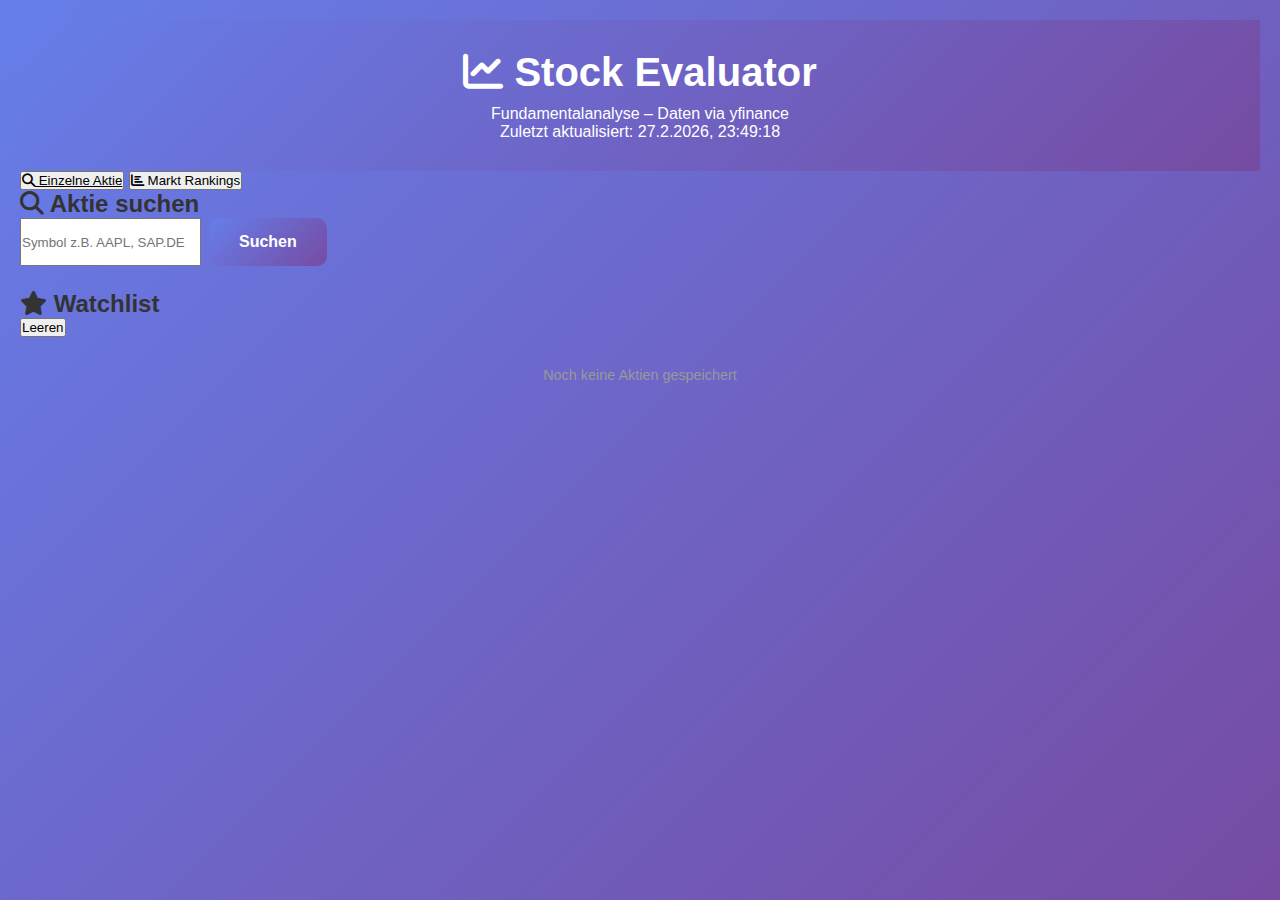
<file: index.html>
<!DOCTYPE html>
<html lang="de">
<head>
  <meta charset="UTF-8">
  <meta name="viewport" content="width=device-width, initial-scale=1.0">
  <title>Stock Evaluator – Fundamentalanalyse</title>
  <!-- Styles & Icons -->
  <link rel="icon" type="image/svg+xml" href="favicon.svg">
  <link rel="stylesheet" href="https://cdnjs.cloudflare.com/ajax/libs/font-awesome/6.4.0/css/all.min.css">
  <link rel="stylesheet" href="styles.css">
</head>
<body>

<!-- Header -->
<header>
  <div>
    <h1><i class="fas fa-chart-line"></i> Stock Evaluator</h1>
    <p>Fundamentalanalyse – Daten via yfinance</p>
  </div>
  <div id="last-updated">Lade Daten…</div>
</header>

<!-- Tab Buttons -->
<div id="tab-buttons">
  <button data-tab="search"><i class="fas fa-search"></i> Einzelne Aktie</button>
  <button data-tab="market"><i class="fas fa-chart-bar"></i> Markt Rankings</button>
</div>

<!-- Search Tab -->
<div data-pane="search">
  <div>
    <div>
      <!-- Suche und Watchlist -->
      <div>
        <div>
          <h2><i class="fas fa-search"></i> Aktie suchen</h2>
          <div style="display: flex; gap: 8px;">
            <input id="search-input" type="text" placeholder="Symbol z.B. AAPL, SAP.DE">
            <button id="search-btn">Suchen</button>
          </div>
          <div id="search-error"></div>
        </div>
        <div style="height: 24px;"></div>
        <div>
          <div>
            <h2><i class="fas fa-star"></i> Watchlist</h2>
            <button id="clear-wl">Leeren</button>
          </div>
          <div id="watchlist">
            <div>Noch keine Aktien gespeichert</div>
          </div>
        </div>
      </div>
      <!-- Ergebnisanzeige -->
      <div>
        <div id="result-panel" style="display:none;">
          <div id="result-content"></div>
        </div>
      </div>
    </div>
  </div>
</div>

<!-- Market Tab -->
<div data-pane="market" style="display:none;">
  <div>
    <div>
      <div>
        <select id="market-select">
          <option value="sp500">S&P 500 – USA</option>
          <option value="nasdaq">NASDAQ 100 – Technologie</option>
          <option value="dax">DAX – Deutschland</option>
          <option value="ftse">FTSE 100 – UK</option>
          <option value="cac">CAC 40 – Frankreich</option>
          <option value="nikkei">Nikkei 225 – Japan</option>
        </select>
        <span id="market-meta"></span>
      </div>
      <div id="market-loader">
        <div class="spinner"></div>
        <p>Lade…</p>
      </div>
      <div style="overflow-x:auto;">
        <table>
          <thead>
            <tr>
              <th>#</th>
              <th data-sort="symbol" class="sortable">Symbol <span class="sort-arrow"></span></th>
              <th data-sort="name" class="sortable">Name <span class="sort-arrow"></span></th>
              <th data-sort="price" class="sortable">Preis <span class="sort-arrow"></span></th>
              <th data-sort="pe" class="sortable">KGV <span class="sort-arrow"></span></th>
              <th data-sort="pb" class="sortable">KBV <span class="sort-arrow"></span></th>
              <th data-sort="roe" class="sortable">ROE <span class="sort-arrow"></span></th>
              <th data-sort="score" class="sortable">Score <span class="sort-arrow"></span></th>
            </tr>
          </thead>
          <tbody id="market-tbody"></tbody>
        </table>
      </div>
    </div>
  </div>
</div>

<!-- Main Script -->
<script src="script.js"></script>
</body>
</html>
</file>
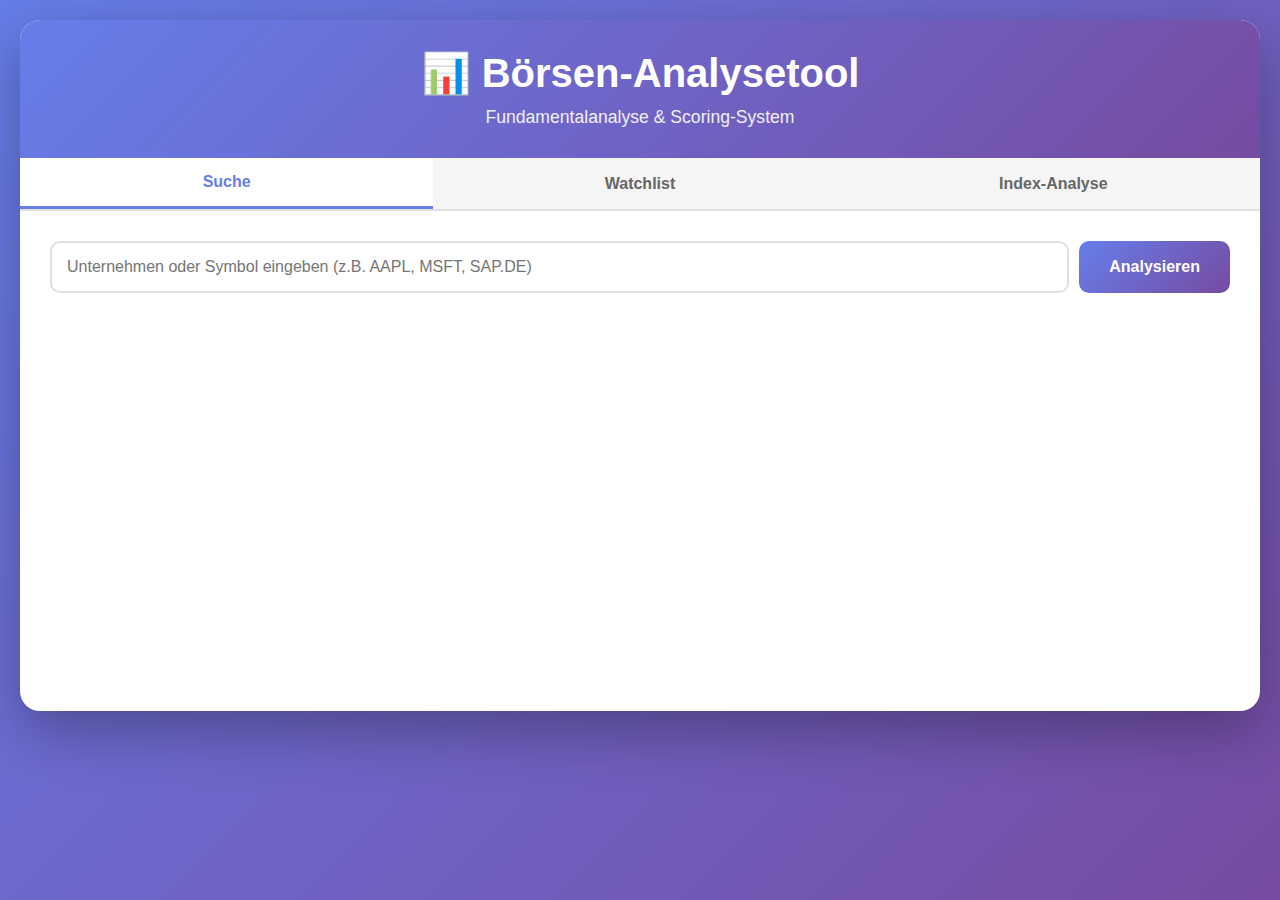
<file: files/index.html>
<!DOCTYPE html>
<html lang="de">
<head>
    <meta charset="UTF-8">
    <meta name="viewport" content="width=device-width, initial-scale=1.0">
    <title>Börsen-Analysetool</title>
    <link rel="stylesheet" href="styles.css">
</head>
<body>
    <div class="container">
        <!-- Header -->
        <header>
            <h1>📊 Börsen-Analysetool</h1>
            <p class="subtitle">Fundamentalanalyse & Scoring-System</p>
        </header>

        <!-- Navigation -->
        <nav class="tabs">
            <button class="tab-btn active" data-tab="search">Suche</button>
            <button class="tab-btn" data-tab="watchlist">Watchlist</button>
            <button class="tab-btn" data-tab="index">Index-Analyse</button>
        </nav>

        <!-- Search Tab -->
        <div id="search-tab" class="tab-content active">
            <div class="search-box">
                <input type="text" id="stock-search" placeholder="Unternehmen oder Symbol eingeben (z.B. AAPL, MSFT, SAP.DE)">
                <button id="search-btn">Analysieren</button>
            </div>
            <div id="search-results"></div>
        </div>

        <!-- Watchlist Tab -->
        <div id="watchlist-tab" class="tab-content">
            <div class="watchlist-header">
                <h2>Meine Watchlist</h2>
                <button id="clear-watchlist">Liste leeren</button>
            </div>
            <div id="watchlist-content"></div>
        </div>

        <!-- Index Analysis Tab -->
        <div id="index-tab" class="tab-content">
            <div class="index-selector">
                <h2>Index-Analyse</h2>
                <select id="index-select">
                    <option value="">Index auswählen...</option>
                    <option value="dax">DAX 40</option>
                    <option value="sp500">S&P 500 (Top 50)</option>
                    <option value="nasdaq">NASDAQ 100 (Top 50)</option>
                </select>
                <button id="analyze-index-btn">Analysieren</button>
            </div>
            <div id="index-results"></div>
        </div>

        <!-- Company Details Modal -->
        <div id="company-modal" class="modal">
            <div class="modal-content">
                <span class="close">&times;</span>
                <div id="company-details"></div>
            </div>
        </div>

        <!-- Loading Spinner -->
        <div id="loading" class="loading hidden">
            <div class="spinner"></div>
            <p>Lade Daten...</p>
        </div>
    </div>

    <script src="config.js"></script>
    <script src="scoring.js"></script>
    <script src="api.js"></script>
    <script src="app.js"></script>
</body>
</html>
</file>
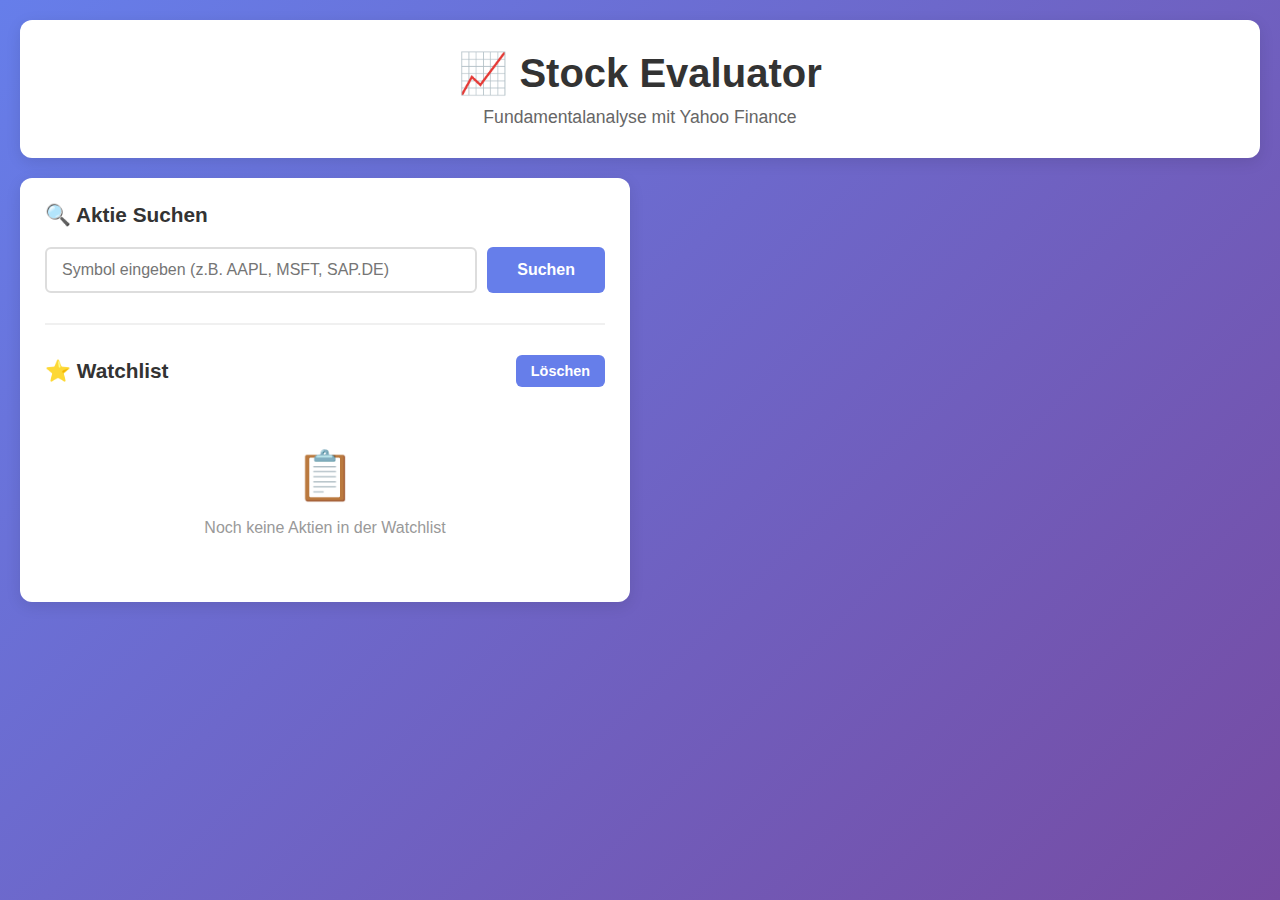
<file: SimpleStockEvaluator/index.html>
<!DOCTYPE html>
<html lang="de">
<head>
    <meta charset="UTF-8">
    <meta name="viewport" content="width=device-width, initial-scale=1.0">
    <title>Stock Evaluator - Fundamentalanalyse</title>
    <link rel="stylesheet" href="styles.css">
</head>
<body>
    <div class="wrapper">
        <header>
            <h1>📈 Stock Evaluator</h1>
            <p class="subtitle">Fundamentalanalyse mit Yahoo Finance</p>
        </header>

        <div class="main-container">
            <!-- Left Panel: Search & Watchlist -->
            <div class="panel">
                <div class="search-section">
                    <h2>🔍 Aktie Suchen</h2>
                    <div class="search-box">
                        <input type="text" id="stock-input" placeholder="Symbol eingeben (z.B. AAPL, MSFT, SAP.DE)">
                        <button class="btn" id="search-btn">Suchen</button>
                    </div>
                    <div id="search-error" class="error"></div>
                    <div id="search-loading" class="loading">
                        <div class="spinner"></div>
                        <p>Lade Daten...</p>
                    </div>
                </div>

                <hr style="margin: 30px 0; border: none; border-top: 2px solid #f0f0f0;">

                <div class="watchlist-section">
                    <h2>⭐ Watchlist</h2>
                    <button class="btn" id="clear-watchlist-btn" style="padding: 8px 15px; font-size: 0.9em;">Löschen</button>
                </div>
                <div id="watchlist" class="watchlist-items">
                    <div class="empty-state">
                        <div class="empty-state-icon">📋</div>
                        <p>Noch keine Aktien in der Watchlist</p>
                    </div>
                </div>
            </div>

            <!-- Right Panel: Results -->
            <div id="results-panel" class="panel result-container" style="display: none;">
                <div id="stock-result"></div>
            </div>
        </div>
    </div>

    <script src="app.js"></script>
</body>
</html>
</file>
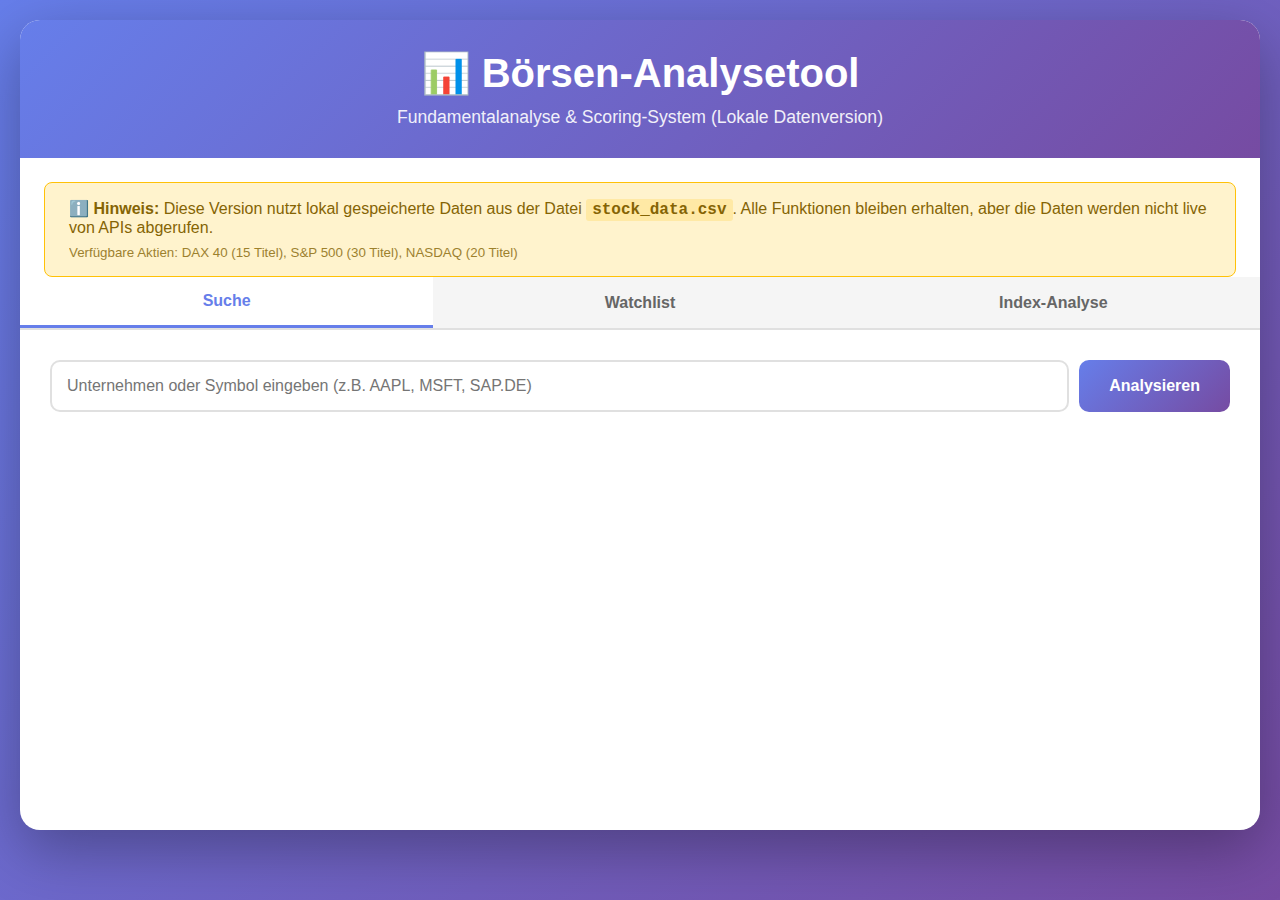
<file: testWebsite/index.html>
<!DOCTYPE html>
<html lang="de">
<head>
    <meta charset="UTF-8">
    <meta name="viewport" content="width=device-width, initial-scale=1.0">
    <title>Börsen-Analysetool (Lokale Daten)</title>
    <link rel="stylesheet" href="styles.css">
</head>
<body>
    <div class="container">
        <!-- Header -->
        <header>
            <h1>📊 Börsen-Analysetool</h1>
            <p class="subtitle">Fundamentalanalyse & Scoring-System (Lokale Datenversion)</p>
        </header>

        <!-- Info Banner -->
        <div class="info-banner">
            <strong>ℹ️ Hinweis:</strong> Diese Version nutzt lokal gespeicherte Daten aus der Datei <code>stock_data.csv</code>. 
            Alle Funktionen bleiben erhalten, aber die Daten werden nicht live von APIs abgerufen.
            <br>
            <small>Verfügbare Aktien: DAX 40 (15 Titel), S&P 500 (30 Titel), NASDAQ (20 Titel)</small>
        </div>

        <!-- Navigation -->
        <nav class="tabs">
            <button class="tab-btn active" data-tab="search">Suche</button>
            <button class="tab-btn" data-tab="watchlist">Watchlist</button>
            <button class="tab-btn" data-tab="index">Index-Analyse</button>
        </nav>

        <!-- Search Tab -->
        <div id="search-tab" class="tab-content active">
            <div class="search-box">
                <input type="text" id="stock-search" placeholder="Unternehmen oder Symbol eingeben (z.B. AAPL, MSFT, SAP.DE)">
                <button id="search-btn">Analysieren</button>
            </div>
            <div id="search-results"></div>
        </div>

        <!-- Watchlist Tab -->
        <div id="watchlist-tab" class="tab-content">
            <div class="watchlist-header">
                <h2>Meine Watchlist</h2>
                <button id="clear-watchlist">Liste leeren</button>
            </div>
            <div id="watchlist-content"></div>
        </div>

        <!-- Index Analysis Tab -->
        <div id="index-tab" class="tab-content">
            <div class="index-selector">
                <h2>Index-Analyse</h2>
                <select id="index-select">
                    <option value="">Index auswählen...</option>
                    <option value="dax">DAX 40 (15 verfügbar)</option>
                    <option value="sp500">S&P 500 (30 verfügbar)</option>
                    <option value="nasdaq">NASDAQ 100 (20 verfügbar)</option>
                </select>
                <button id="analyze-index-btn">Analysieren</button>
            </div>
            <div id="index-results"></div>
        </div>

        <!-- Company Details Modal -->
        <div id="company-modal" class="modal">
            <div class="modal-content">
                <span class="close">&times;</span>
                <div id="company-details"></div>
            </div>
        </div>

        <!-- Loading Spinner -->
        <div id="loading" class="loading hidden">
            <div class="spinner"></div>
            <p>Lade Daten...</p>
        </div>
    </div>

    <script src="config.js"></script>
    <script src="scoring.js"></script>
    <script src="api.js"></script>
    <script src="app.js"></script>
</body>
</html>
</file>
<file: SimpleStockEvaluator/styles.css>
* {
    margin: 0;
    padding: 0;
    box-sizing: border-box;
}

body {
    font-family: 'Segoe UI', Tahoma, Geneva, Verdana, sans-serif;
    background: linear-gradient(135deg, #667eea 0%, #764ba2 100%);
    min-height: 100vh;
    padding: 20px;
}

.wrapper {
    max-width: 1400px;
    margin: 0 auto;
}

header {
    background: white;
    padding: 30px;
    border-radius: 12px;
    margin-bottom: 20px;
    box-shadow: 0 4px 15px rgba(0, 0, 0, 0.1);
    text-align: center;
}

h1 {
    font-size: 2.5em;
    color: #333;
    margin-bottom: 10px;
}

.subtitle {
    color: #666;
    font-size: 1.1em;
}

.main-container {
    display: grid;
    grid-template-columns: 1fr 1fr;
    gap: 20px;
    margin-bottom: 20px;
}

@media (max-width: 1024px) {
    .main-container {
        grid-template-columns: 1fr;
    }
}

.panel {
    background: white;
    border-radius: 12px;
    padding: 25px;
    box-shadow: 0 4px 15px rgba(0, 0, 0, 0.1);
}

.search-section h2 {
    margin-bottom: 20px;
    color: #333;
    font-size: 1.3em;
}

.search-box {
    display: flex;
    gap: 10px;
    margin-bottom: 20px;
}

#stock-input {
    flex: 1;
    padding: 12px 15px;
    border: 2px solid #ddd;
    border-radius: 6px;
    font-size: 1em;
    transition: border-color 0.3s;
}

#stock-input:focus {
    outline: none;
    border-color: #667eea;
}

.btn {
    padding: 12px 30px;
    background: #667eea;
    color: white;
    border: none;
    border-radius: 6px;
    cursor: pointer;
    font-weight: bold;
    transition: background 0.3s;
    font-size: 1em;
}

.btn:hover {
    background: #764ba2;
}

.btn:active {
    transform: scale(0.98);
}

.watchlist-section {
    display: flex;
    justify-content: space-between;
    align-items: center;
    margin-bottom: 20px;
}

.watchlist-section h2 {
    color: #333;
    font-size: 1.3em;
}

.watchlist-items {
    max-height: 300px;
    overflow-y: auto;
}

.watchlist-item {
    background: #f8f9fa;
    padding: 12px;
    margin-bottom: 10px;
    border-radius: 6px;
    display: flex;
    justify-content: space-between;
    align-items: center;
    cursor: pointer;
    border-left: 3px solid #667eea;
    transition: background 0.2s;
}

.watchlist-item:hover {
    background: #eef0f9;
}

.watchlist-item-name {
    font-weight: bold;
    color: #333;
}

.watchlist-item-score {
    background: #667eea;
    color: white;
    padding: 4px 12px;
    border-radius: 20px;
    font-weight: bold;
    font-size: 0.9em;
}

.remove-btn {
    background: #ff6b6b;
    color: white;
    border: none;
    padding: 6px 12px;
    border-radius: 4px;
    cursor: pointer;
    font-size: 0.85em;
    margin-left: 10px;
}

.remove-btn:hover {
    background: #ff5252;
}

.loading {
    display: none;
    text-align: center;
    padding: 20px;
}

.spinner {
    border: 4px solid #f3f3f3;
    border-top: 4px solid #667eea;
    border-radius: 50%;
    width: 40px;
    height: 40px;
    animation: spin 1s linear infinite;
    margin: 0 auto 10px;
}

@keyframes spin {
    0% { transform: rotate(0deg); }
    100% { transform: rotate(360deg); }
}

.error {
    background: #ffe0e0;
    color: #c33;
    padding: 15px;
    border-radius: 6px;
    margin-bottom: 15px;
    border-left: 4px solid #ff6b6b;
    display: none;
}

.error.show {
    display: block;
}

.result-container {
    grid-column: 1 / -1;
}

.stock-card {
    background: white;
    border-radius: 12px;
    padding: 25px;
    box-shadow: 0 4px 15px rgba(0, 0, 0, 0.1);
}

.stock-header {
    display: flex;
    justify-content: space-between;
    align-items: flex-start;
    margin-bottom: 25px;
    padding-bottom: 20px;
    border-bottom: 2px solid #f0f0f0;
}

.stock-title {
    flex: 1;
}

.stock-name {
    font-size: 1.8em;
    font-weight: bold;
    color: #333;
    margin-bottom: 5px;
}

.stock-meta {
    color: #666;
    font-size: 0.95em;
}

.stock-price {
    text-align: right;
}

.price-value {
    font-size: 1.8em;
    font-weight: bold;
    color: #667eea;
}

.price-currency {
    color: #999;
    font-size: 0.9em;
}

.scores-grid {
    display: grid;
    grid-template-columns: repeat(auto-fit, minmax(150px, 1fr));
    gap: 15px;
    margin-bottom: 25px;
}

.score-box {
    background: linear-gradient(135deg, #667eea 0%, #764ba2 100%);
    color: white;
    padding: 20px;
    border-radius: 8px;
    text-align: center;
}

.score-box-label {
    font-size: 0.9em;
    opacity: 0.9;
    margin-bottom: 8px;
}

.score-box-value {
    font-size: 2em;
    font-weight: bold;
}

.score-box-max {
    font-size: 0.8em;
    opacity: 0.8;
}

.metrics-table {
    width: 100%;
    margin-bottom: 25px;
}

.metrics-table th {
    background: #f8f9fa;
    padding: 12px;
    text-align: left;
    color: #333;
    font-weight: 600;
    border-bottom: 2px solid #ddd;
}

.metrics-table td {
    padding: 12px;
    border-bottom: 1px solid #eee;
}

.metrics-table tr:hover {
    background: #f8f9fa;
}

.metric-name {
    font-weight: 500;
    color: #333;
}

.metric-value {
    color: #667eea;
    font-weight: bold;
}

.overall-score {
    background: linear-gradient(135deg, #667eea 0%, #764ba2 100%);
    color: white;
    padding: 30px;
    border-radius: 8px;
    text-align: center;
    margin-bottom: 20px;
}

.overall-score-number {
    font-size: 3.5em;
    font-weight: bold;
    margin-bottom: 10px;
}

.overall-score-label {
    font-size: 1.3em;
    opacity: 0.95;
}

.overall-score-description {
    font-size: 0.95em;
    margin-top: 10px;
    opacity: 0.85;
}

.add-to-watchlist {
    width: 100%;
    margin-top: 20px;
    padding: 12px;
    background: #667eea;
    color: white;
    border: none;
    border-radius: 6px;
    cursor: pointer;
    font-weight: bold;
    font-size: 1em;
    transition: background 0.3s;
}

.add-to-watchlist:hover {
    background: #764ba2;
}

.add-to-watchlist.added {
    background: #51cf66;
}

.empty-state {
    text-align: center;
    padding: 40px;
    color: #999;
}

.empty-state-icon {
    font-size: 3em;
    margin-bottom: 15px;
}
</file>
<file: styles.css>
/* Reset & Base Styles */
* {
    margin: 0;
    padding: 0;
    box-sizing: border-box;
}

body {
    font-family: -apple-system, BlinkMacSystemFont, 'Segoe UI', Roboto, Oxygen, Ubuntu, Cantarell, sans-serif;
    background: linear-gradient(135deg, #667eea 0%, #764ba2 100%);
    min-height: 100vh;
    padding: 20px;
    color: #333;
}

.container {
    max-width: 1400px;
    margin: 0 auto;
    background: white;
    border-radius: 20px;
    box-shadow: 0 20px 60px rgba(0, 0, 0, 0.3);
    overflow: hidden;
}

/* Header */
header {
    background: linear-gradient(135deg, #667eea 0%, #764ba2 100%);
    color: white;
    padding: 30px;
    text-align: center;
}

header h1 {
    font-size: 2.5rem;
    margin-bottom: 10px;
}

.subtitle {
    opacity: 0.9;
    font-size: 1.1rem;
}

/* Navigation Tabs */
.tabs {
    display: flex;
    background: #f5f5f5;
    border-bottom: 2px solid #e0e0e0;
}

.tab-btn {
    flex: 1;
    padding: 15px;
    border: none;
    background: transparent;
    cursor: pointer;
    font-size: 1rem;
    font-weight: 600;
    color: #666;
    transition: all 0.3s;
}

.tab-btn:hover {
    background: #e8e8e8;
}

.tab-btn.active {
    background: white;
    color: #667eea;
    border-bottom: 3px solid #667eea;
}

/* Tab Content */
.tab-content {
    display: none;
    padding: 30px;
    min-height: 500px;
}

.tab-content.active {
    display: block;
}

/* Search Box */
.search-box {
    display: flex;
    gap: 10px;
    margin-bottom: 30px;
}

#stock-search {
    flex: 1;
    padding: 15px;
    border: 2px solid #e0e0e0;
    border-radius: 10px;
    font-size: 1rem;
    transition: border 0.3s;
}

#stock-search:focus {
    outline: none;
    border-color: #667eea;
}

#search-btn, #analyze-index-btn {
    padding: 15px 30px;
    background: linear-gradient(135deg, #667eea 0%, #764ba2 100%);
    color: white;
    border: none;
    border-radius: 10px;
    font-size: 1rem;
    font-weight: 600;
    cursor: pointer;
    transition: transform 0.2s;
}

#search-btn:hover, #analyze-index-btn:hover {
    transform: translateY(-2px);
}

#search-btn:active, #analyze-index-btn:active {
    transform: translateY(0);
}

/* Score Card */
.score-card {
    background: white;
    border-radius: 15px;
    padding: 25px;
    box-shadow: 0 5px 15px rgba(0, 0, 0, 0.1);
    margin-bottom: 20px;
}

.score-header {
    display: flex;
    justify-content: space-between;
    align-items: center;
    margin-bottom: 20px;
    padding-bottom: 15px;
    border-bottom: 2px solid #f0f0f0;
}

.company-info h2 {
    font-size: 1.8rem;
    color: #333;
    margin-bottom: 5px;
}

.company-info .sector {
    color: #666;
    font-size: 0.9rem;
}

.main-score {
    text-align: center;
}

.score-value {
    font-size: 3rem;
    font-weight: bold;
    margin-bottom: 5px;
}

.score-value.green {
    color: #10b981;
}

.score-value.yellow {
    color: #f59e0b;
}

.score-value.red {
    color: #ef4444;
}

.score-label {
    color: #666;
    font-size: 0.9rem;
    text-transform: uppercase;
    letter-spacing: 1px;
}

/* Sub-Scores */
.sub-scores {
    display: grid;
    grid-template-columns: repeat(auto-fit, minmax(200px, 1fr));
    gap: 15px;
    margin: 20px 0;
}

.sub-score {
    background: #f8f9fa;
    padding: 15px;
    border-radius: 10px;
    text-align: center;
}

.sub-score-name {
    color: #666;
    font-size: 0.85rem;
    margin-bottom: 8px;
    text-transform: uppercase;
    letter-spacing: 0.5px;
}

.sub-score-value {
    font-size: 1.8rem;
    font-weight: bold;
    color: #667eea;
}

/* Metrics Grid */
.metrics-grid {
    display: grid;
    grid-template-columns: repeat(auto-fit, minmax(250px, 1fr));
    gap: 15px;
    margin-top: 20px;
}

.metric {
    background: #f8f9fa;
    padding: 15px;
    border-radius: 10px;
    display: flex;
    justify-content: space-between;
    align-items: center;
}

.metric-name {
    color: #666;
    font-size: 0.9rem;
}

.metric-value {
    font-weight: bold;
    font-size: 1.1rem;
    color: #333;
}

/* Action Buttons */
.action-buttons {
    display: flex;
    gap: 10px;
    margin-top: 20px;
}

.btn {
    padding: 12px 24px;
    border: none;
    border-radius: 8px;
    font-size: 0.95rem;
    font-weight: 600;
    cursor: pointer;
    transition: all 0.3s;
}

.btn-primary {
    background: #667eea;
    color: white;
}

.btn-primary:hover {
    background: #5568d3;
}

.btn-secondary {
    background: #e0e0e0;
    color: #333;
}

.btn-secondary:hover {
    background: #d0d0d0;
}

/* Watchlist */
.watchlist-header {
    display: flex;
    justify-content: space-between;
    align-items: center;
    margin-bottom: 20px;
}

#clear-watchlist {
    padding: 10px 20px;
    background: #ef4444;
    color: white;
    border: none;
    border-radius: 8px;
    cursor: pointer;
    font-weight: 600;
}

#clear-watchlist:hover {
    background: #dc2626;
}

.watchlist-item {
    background: white;
    border: 2px solid #e0e0e0;
    border-radius: 10px;
    padding: 20px;
    margin-bottom: 15px;
    cursor: pointer;
    transition: all 0.3s;
}

.watchlist-item:hover {
    border-color: #667eea;
    transform: translateY(-2px);
    box-shadow: 0 5px 15px rgba(102, 126, 234, 0.2);
}

.watchlist-item-header {
    display: flex;
    justify-content: space-between;
    align-items: center;
    margin-bottom: 10px;
}

.watchlist-item h3 {
    font-size: 1.3rem;
    color: #333;
}

.remove-from-watchlist {
    background: #ef4444;
    color: white;
    border: none;
    padding: 8px 16px;
    border-radius: 6px;
    cursor: pointer;
    font-size: 0.85rem;
}

.remove-from-watchlist:hover {
    background: #dc2626;
}

/* Index Analysis */
.index-selector {
    margin-bottom: 30px;
}

#index-select {
    width: 100%;
    padding: 15px;
    border: 2px solid #e0e0e0;
    border-radius: 10px;
    font-size: 1rem;
    margin: 15px 0;
}

.index-table {
    width: 100%;
    border-collapse: collapse;
    margin-top: 20px;
}

.index-table th {
    background: #f8f9fa;
    padding: 15px;
    text-align: left;
    font-weight: 600;
    border-bottom: 2px solid #e0e0e0;
}

.index-table td {
    padding: 15px;
    border-bottom: 1px solid #f0f0f0;
}

.index-table tr:hover {
    background: #f8f9fa;
    cursor: pointer;
}

.rank-badge {
    display: inline-block;
    width: 30px;
    height: 30px;
    line-height: 30px;
    text-align: center;
    border-radius: 50%;
    background: #667eea;
    color: white;
    font-weight: bold;
}

/* Modal */
.modal {
    display: none;
    position: fixed;
    z-index: 1000;
    left: 0;
    top: 0;
    width: 100%;
    height: 100%;
    background-color: rgba(0, 0, 0, 0.6);
    overflow-y: auto;
}

.modal.active {
    display: block;
}

.modal-content {
    background-color: white;
    margin: 50px auto;
    padding: 30px;
    border-radius: 15px;
    width: 90%;
    max-width: 900px;
    box-shadow: 0 20px 60px rgba(0, 0, 0, 0.3);
    position: relative;
}

.close {
    position: absolute;
    right: 20px;
    top: 20px;
    font-size: 28px;
    font-weight: bold;
    color: #999;
    cursor: pointer;
}

.close:hover {
    color: #333;
}

/* Loading Spinner */
.loading {
    position: fixed;
    top: 0;
    left: 0;
    width: 100%;
    height: 100%;
    background: rgba(255, 255, 255, 0.9);
    display: flex;
    flex-direction: column;
    justify-content: center;
    align-items: center;
    z-index: 2000;
}

.loading.hidden {
    display: none;
}

.spinner {
    width: 60px;
    height: 60px;
    border: 5px solid #f3f3f3;
    border-top: 5px solid #667eea;
    border-radius: 50%;
    animation: spin 1s linear infinite;
}

@keyframes spin {
    0% { transform: rotate(0deg); }
    100% { transform: rotate(360deg); }
}

/* Alert Messages */
.alert {
    padding: 15px 20px;
    border-radius: 10px;
    margin-bottom: 20px;
    font-weight: 500;
}

.alert-error {
    background: #fee2e2;
    color: #991b1b;
    border: 1px solid #fca5a5;
}

.alert-info {
    background: #dbeafe;
    color: #1e40af;
    border: 1px solid #93c5fd;
}

.alert-success {
    background: #d1fae5;
    color: #065f46;
    border: 1px solid #6ee7b7;
}

/* Responsive */
@media (max-width: 768px) {
    header h1 {
        font-size: 1.8rem;
    }

    .score-header {
        flex-direction: column;
        text-align: center;
    }

    .main-score {
        margin-top: 15px;
    }

    .metrics-grid,
    .sub-scores {
        grid-template-columns: 1fr;
    }

    .tabs {
        flex-direction: column;
    }
}

/* Empty State */
.empty-state {
    text-align: center;
    padding: 60px 20px;
    color: #999;
}

.empty-state h3 {
    font-size: 1.5rem;
    margin-bottom: 10px;
}

.empty-state p {
    font-size: 1rem;
}
</file>
<file: files/styles.css>
/* Reset & Base Styles */
* {
    margin: 0;
    padding: 0;
    box-sizing: border-box;
}

body {
    font-family: -apple-system, BlinkMacSystemFont, 'Segoe UI', Roboto, Oxygen, Ubuntu, Cantarell, sans-serif;
    background: linear-gradient(135deg, #667eea 0%, #764ba2 100%);
    min-height: 100vh;
    padding: 20px;
    color: #333;
}

.container {
    max-width: 1400px;
    margin: 0 auto;
    background: white;
    border-radius: 20px;
    box-shadow: 0 20px 60px rgba(0, 0, 0, 0.3);
    overflow: hidden;
}

/* Header */
header {
    background: linear-gradient(135deg, #667eea 0%, #764ba2 100%);
    color: white;
    padding: 30px;
    text-align: center;
}

header h1 {
    font-size: 2.5rem;
    margin-bottom: 10px;
}

.subtitle {
    opacity: 0.9;
    font-size: 1.1rem;
}

/* Navigation Tabs */
.tabs {
    display: flex;
    background: #f5f5f5;
    border-bottom: 2px solid #e0e0e0;
}

.tab-btn {
    flex: 1;
    padding: 15px;
    border: none;
    background: transparent;
    cursor: pointer;
    font-size: 1rem;
    font-weight: 600;
    color: #666;
    transition: all 0.3s;
}

.tab-btn:hover {
    background: #e8e8e8;
}

.tab-btn.active {
    background: white;
    color: #667eea;
    border-bottom: 3px solid #667eea;
}

/* Tab Content */
.tab-content {
    display: none;
    padding: 30px;
    min-height: 500px;
}

.tab-content.active {
    display: block;
}

/* Search Box */
.search-box {
    display: flex;
    gap: 10px;
    margin-bottom: 30px;
}

#stock-search {
    flex: 1;
    padding: 15px;
    border: 2px solid #e0e0e0;
    border-radius: 10px;
    font-size: 1rem;
    transition: border 0.3s;
}

#stock-search:focus {
    outline: none;
    border-color: #667eea;
}

#search-btn, #analyze-index-btn {
    padding: 15px 30px;
    background: linear-gradient(135deg, #667eea 0%, #764ba2 100%);
    color: white;
    border: none;
    border-radius: 10px;
    font-size: 1rem;
    font-weight: 600;
    cursor: pointer;
    transition: transform 0.2s;
}

#search-btn:hover, #analyze-index-btn:hover {
    transform: translateY(-2px);
}

#search-btn:active, #analyze-index-btn:active {
    transform: translateY(0);
}

/* Score Card */
.score-card {
    background: white;
    border-radius: 15px;
    padding: 25px;
    box-shadow: 0 5px 15px rgba(0, 0, 0, 0.1);
    margin-bottom: 20px;
}

.score-header {
    display: flex;
    justify-content: space-between;
    align-items: center;
    margin-bottom: 20px;
    padding-bottom: 15px;
    border-bottom: 2px solid #f0f0f0;
}

.company-info h2 {
    font-size: 1.8rem;
    color: #333;
    margin-bottom: 5px;
}

.company-info .sector {
    color: #666;
    font-size: 0.9rem;
}

.main-score {
    text-align: center;
}

.score-value {
    font-size: 3rem;
    font-weight: bold;
    margin-bottom: 5px;
}

.score-value.green {
    color: #10b981;
}

.score-value.yellow {
    color: #f59e0b;
}

.score-value.red {
    color: #ef4444;
}

.score-label {
    color: #666;
    font-size: 0.9rem;
    text-transform: uppercase;
    letter-spacing: 1px;
}

/* Sub-Scores */
.sub-scores {
    display: grid;
    grid-template-columns: repeat(auto-fit, minmax(200px, 1fr));
    gap: 15px;
    margin: 20px 0;
}

.sub-score {
    background: #f8f9fa;
    padding: 15px;
    border-radius: 10px;
    text-align: center;
}

.sub-score-name {
    color: #666;
    font-size: 0.85rem;
    margin-bottom: 8px;
    text-transform: uppercase;
    letter-spacing: 0.5px;
}

.sub-score-value {
    font-size: 1.8rem;
    font-weight: bold;
    color: #667eea;
}

/* Metrics Grid */
.metrics-grid {
    display: grid;
    grid-template-columns: repeat(auto-fit, minmax(250px, 1fr));
    gap: 15px;
    margin-top: 20px;
}

.metric {
    background: #f8f9fa;
    padding: 15px;
    border-radius: 10px;
    display: flex;
    justify-content: space-between;
    align-items: center;
}

.metric-name {
    color: #666;
    font-size: 0.9rem;
}

.metric-value {
    font-weight: bold;
    font-size: 1.1rem;
    color: #333;
}

/* Action Buttons */
.action-buttons {
    display: flex;
    gap: 10px;
    margin-top: 20px;
}

.btn {
    padding: 12px 24px;
    border: none;
    border-radius: 8px;
    font-size: 0.95rem;
    font-weight: 600;
    cursor: pointer;
    transition: all 0.3s;
}

.btn-primary {
    background: #667eea;
    color: white;
}

.btn-primary:hover {
    background: #5568d3;
}

.btn-secondary {
    background: #e0e0e0;
    color: #333;
}

.btn-secondary:hover {
    background: #d0d0d0;
}

/* Watchlist */
.watchlist-header {
    display: flex;
    justify-content: space-between;
    align-items: center;
    margin-bottom: 20px;
}

#clear-watchlist {
    padding: 10px 20px;
    background: #ef4444;
    color: white;
    border: none;
    border-radius: 8px;
    cursor: pointer;
    font-weight: 600;
}

#clear-watchlist:hover {
    background: #dc2626;
}

.watchlist-item {
    background: white;
    border: 2px solid #e0e0e0;
    border-radius: 10px;
    padding: 20px;
    margin-bottom: 15px;
    cursor: pointer;
    transition: all 0.3s;
}

.watchlist-item:hover {
    border-color: #667eea;
    transform: translateY(-2px);
    box-shadow: 0 5px 15px rgba(102, 126, 234, 0.2);
}

.watchlist-item-header {
    display: flex;
    justify-content: space-between;
    align-items: center;
    margin-bottom: 10px;
}

.watchlist-item h3 {
    font-size: 1.3rem;
    color: #333;
}

.remove-from-watchlist {
    background: #ef4444;
    color: white;
    border: none;
    padding: 8px 16px;
    border-radius: 6px;
    cursor: pointer;
    font-size: 0.85rem;
}

.remove-from-watchlist:hover {
    background: #dc2626;
}

/* Index Analysis */
.index-selector {
    margin-bottom: 30px;
}

#index-select {
    width: 100%;
    padding: 15px;
    border: 2px solid #e0e0e0;
    border-radius: 10px;
    font-size: 1rem;
    margin: 15px 0;
}

.index-table {
    width: 100%;
    border-collapse: collapse;
    margin-top: 20px;
}

.index-table th {
    background: #f8f9fa;
    padding: 15px;
    text-align: left;
    font-weight: 600;
    border-bottom: 2px solid #e0e0e0;
}

.index-table td {
    padding: 15px;
    border-bottom: 1px solid #f0f0f0;
}

.index-table tr:hover {
    background: #f8f9fa;
    cursor: pointer;
}

.rank-badge {
    display: inline-block;
    width: 30px;
    height: 30px;
    line-height: 30px;
    text-align: center;
    border-radius: 50%;
    background: #667eea;
    color: white;
    font-weight: bold;
}

/* Modal */
.modal {
    display: none;
    position: fixed;
    z-index: 1000;
    left: 0;
    top: 0;
    width: 100%;
    height: 100%;
    background-color: rgba(0, 0, 0, 0.6);
    overflow-y: auto;
}

.modal.active {
    display: block;
}

.modal-content {
    background-color: white;
    margin: 50px auto;
    padding: 30px;
    border-radius: 15px;
    width: 90%;
    max-width: 900px;
    box-shadow: 0 20px 60px rgba(0, 0, 0, 0.3);
    position: relative;
}

.close {
    position: absolute;
    right: 20px;
    top: 20px;
    font-size: 28px;
    font-weight: bold;
    color: #999;
    cursor: pointer;
}

.close:hover {
    color: #333;
}

/* Loading Spinner */
.loading {
    position: fixed;
    top: 0;
    left: 0;
    width: 100%;
    height: 100%;
    background: rgba(255, 255, 255, 0.9);
    display: flex;
    flex-direction: column;
    justify-content: center;
    align-items: center;
    z-index: 2000;
}

.loading.hidden {
    display: none;
}

.spinner {
    width: 60px;
    height: 60px;
    border: 5px solid #f3f3f3;
    border-top: 5px solid #667eea;
    border-radius: 50%;
    animation: spin 1s linear infinite;
}

@keyframes spin {
    0% { transform: rotate(0deg); }
    100% { transform: rotate(360deg); }
}

/* Alert Messages */
.alert {
    padding: 15px 20px;
    border-radius: 10px;
    margin-bottom: 20px;
    font-weight: 500;
}

.alert-error {
    background: #fee2e2;
    color: #991b1b;
    border: 1px solid #fca5a5;
}

.alert-info {
    background: #dbeafe;
    color: #1e40af;
    border: 1px solid #93c5fd;
}

.alert-success {
    background: #d1fae5;
    color: #065f46;
    border: 1px solid #6ee7b7;
}

/* Responsive */
@media (max-width: 768px) {
    header h1 {
        font-size: 1.8rem;
    }

    .score-header {
        flex-direction: column;
        text-align: center;
    }

    .main-score {
        margin-top: 15px;
    }

    .metrics-grid,
    .sub-scores {
        grid-template-columns: 1fr;
    }

    .tabs {
        flex-direction: column;
    }
}

/* Empty State */
.empty-state {
    text-align: center;
    padding: 60px 20px;
    color: #999;
}

.empty-state h3 {
    font-size: 1.5rem;
    margin-bottom: 10px;
}

.empty-state p {
    font-size: 1rem;
}
</file>
<file: testWebsite/styles.css>
/* Reset & Base Styles */
* {
    margin: 0;
    padding: 0;
    box-sizing: border-box;
}

body {
    font-family: -apple-system, BlinkMacSystemFont, 'Segoe UI', Roboto, Oxygen, Ubuntu, Cantarell, sans-serif;
    background: linear-gradient(135deg, #667eea 0%, #764ba2 100%);
    min-height: 100vh;
    padding: 20px;
    color: #333;
}

.container {
    max-width: 1400px;
    margin: 0 auto;
    background: white;
    border-radius: 20px;
    box-shadow: 0 20px 60px rgba(0, 0, 0, 0.3);
    overflow: hidden;
}

/* Header */
header {
    background: linear-gradient(135deg, #667eea 0%, #764ba2 100%);
    color: white;
    padding: 30px;
    text-align: center;
}

header h1 {
    font-size: 2.5rem;
    margin-bottom: 10px;
}

.subtitle {
    opacity: 0.9;
    font-size: 1.1rem;
}

/* Info Banner */
.info-banner {
    background: #fff3cd;
    border: 1px solid #ffc107;
    color: #856404;
    padding: 1rem 1.5rem;
    margin: 1.5rem 1.5rem 0;
    border-radius: 8px;
}

.info-banner code {
    background: rgba(255, 193, 7, 0.2);
    padding: 2px 6px;
    border-radius: 3px;
    font-family: 'Courier New', monospace;
    font-weight: bold;
}

.info-banner small {
    opacity: 0.8;
    display: block;
    margin-top: 0.5rem;
}

/* Navigation Tabs */
.tabs {
    display: flex;
    background: #f5f5f5;
    border-bottom: 2px solid #e0e0e0;
}

.tab-btn {
    flex: 1;
    padding: 15px;
    border: none;
    background: transparent;
    cursor: pointer;
    font-size: 1rem;
    font-weight: 600;
    color: #666;
    transition: all 0.3s;
}

.tab-btn:hover {
    background: #e8e8e8;
}

.tab-btn.active {
    background: white;
    color: #667eea;
    border-bottom: 3px solid #667eea;
}

/* Tab Content */
.tab-content {
    display: none;
    padding: 30px;
    min-height: 500px;
}

.tab-content.active {
    display: block;
}

/* Search Box */
.search-box {
    display: flex;
    gap: 10px;
    margin-bottom: 30px;
}

#stock-search {
    flex: 1;
    padding: 15px;
    border: 2px solid #e0e0e0;
    border-radius: 10px;
    font-size: 1rem;
    transition: border 0.3s;
}

#stock-search:focus {
    outline: none;
    border-color: #667eea;
}

#search-btn, #analyze-index-btn {
    padding: 15px 30px;
    background: linear-gradient(135deg, #667eea 0%, #764ba2 100%);
    color: white;
    border: none;
    border-radius: 10px;
    font-size: 1rem;
    font-weight: 600;
    cursor: pointer;
    transition: transform 0.2s;
}

#search-btn:hover, #analyze-index-btn:hover {
    transform: translateY(-2px);
}

#search-btn:active, #analyze-index-btn:active {
    transform: translateY(0);
}

/* Score Card */
.score-card {
    background: white;
    border-radius: 15px;
    padding: 25px;
    box-shadow: 0 5px 15px rgba(0, 0, 0, 0.1);
    margin-bottom: 20px;
}

.score-header {
    display: flex;
    justify-content: space-between;
    align-items: center;
    margin-bottom: 20px;
    padding-bottom: 15px;
    border-bottom: 2px solid #f0f0f0;
}

.company-info h2 {
    font-size: 1.8rem;
    color: #333;
    margin-bottom: 5px;
}

.company-info .sector {
    color: #666;
    font-size: 0.9rem;
}

.main-score {
    text-align: center;
}

.score-value {
    font-size: 3rem;
    font-weight: bold;
    margin-bottom: 5px;
}

.score-value.green {
    color: #10b981;
}

.score-value.yellow {
    color: #f59e0b;
}

.score-value.red {
    color: #ef4444;
}

.score-label {
    color: #666;
    font-size: 0.9rem;
    text-transform: uppercase;
    letter-spacing: 1px;
}

/* Sub-Scores */
.sub-scores {
    display: grid;
    grid-template-columns: repeat(auto-fit, minmax(200px, 1fr));
    gap: 15px;
    margin: 20px 0;
}

.sub-score {
    background: #f8f9fa;
    padding: 15px;
    border-radius: 10px;
    text-align: center;
}

.sub-score-name {
    color: #666;
    font-size: 0.85rem;
    margin-bottom: 8px;
    text-transform: uppercase;
    letter-spacing: 0.5px;
}

.sub-score-value {
    font-size: 1.8rem;
    font-weight: bold;
    color: #667eea;
}

/* Metrics Grid */
.metrics-grid {
    display: grid;
    grid-template-columns: repeat(auto-fit, minmax(250px, 1fr));
    gap: 15px;
    margin-top: 20px;
}

.metric {
    background: #f8f9fa;
    padding: 15px;
    border-radius: 10px;
    display: flex;
    justify-content: space-between;
    align-items: center;
}

.metric-name {
    color: #666;
    font-size: 0.9rem;
}

.metric-value {
    font-weight: bold;
    font-size: 1.1rem;
    color: #333;
}

/* Action Buttons */
.action-buttons {
    display: flex;
    gap: 10px;
    margin-top: 20px;
}

.btn {
    padding: 12px 24px;
    border: none;
    border-radius: 8px;
    font-size: 0.95rem;
    font-weight: 600;
    cursor: pointer;
    transition: all 0.3s;
}

.btn-primary {
    background: #667eea;
    color: white;
}

.btn-primary:hover {
    background: #5568d3;
}

.btn-secondary {
    background: #e0e0e0;
    color: #333;
}

.btn-secondary:hover {
    background: #d0d0d0;
}

/* Watchlist */
.watchlist-header {
    display: flex;
    justify-content: space-between;
    align-items: center;
    margin-bottom: 20px;
}

#clear-watchlist {
    padding: 10px 20px;
    background: #ef4444;
    color: white;
    border: none;
    border-radius: 8px;
    cursor: pointer;
    font-weight: 600;
}

#clear-watchlist:hover {
    background: #dc2626;
}

.watchlist-item {
    background: white;
    border: 2px solid #e0e0e0;
    border-radius: 10px;
    padding: 20px;
    margin-bottom: 15px;
    cursor: pointer;
    transition: all 0.3s;
}

.watchlist-item:hover {
    border-color: #667eea;
    transform: translateY(-2px);
    box-shadow: 0 5px 15px rgba(102, 126, 234, 0.2);
}

.watchlist-item-header {
    display: flex;
    justify-content: space-between;
    align-items: center;
    margin-bottom: 10px;
}

.watchlist-item h3 {
    font-size: 1.3rem;
    color: #333;
}

.remove-from-watchlist {
    background: #ef4444;
    color: white;
    border: none;
    padding: 8px 16px;
    border-radius: 6px;
    cursor: pointer;
    font-size: 0.85rem;
}

.remove-from-watchlist:hover {
    background: #dc2626;
}

/* Index Analysis */
.index-selector {
    margin-bottom: 30px;
}

#index-select {
    width: 100%;
    padding: 15px;
    border: 2px solid #e0e0e0;
    border-radius: 10px;
    font-size: 1rem;
    margin: 15px 0;
}

.index-table {
    width: 100%;
    border-collapse: collapse;
    margin-top: 20px;
}

.index-table th {
    background: #f8f9fa;
    padding: 15px;
    text-align: left;
    font-weight: 600;
    border-bottom: 2px solid #e0e0e0;
}

.index-table td {
    padding: 15px;
    border-bottom: 1px solid #f0f0f0;
}

.index-table tr:hover {
    background: #f8f9fa;
    cursor: pointer;
}

.rank-badge {
    display: inline-block;
    width: 30px;
    height: 30px;
    line-height: 30px;
    text-align: center;
    border-radius: 50%;
    background: #667eea;
    color: white;
    font-weight: bold;
}

/* Modal */
.modal {
    display: none;
    position: fixed;
    z-index: 1000;
    left: 0;
    top: 0;
    width: 100%;
    height: 100%;
    background-color: rgba(0, 0, 0, 0.6);
    overflow-y: auto;
}

.modal.active {
    display: block;
}

.modal-content {
    background-color: white;
    margin: 50px auto;
    padding: 30px;
    border-radius: 15px;
    width: 90%;
    max-width: 900px;
    box-shadow: 0 20px 60px rgba(0, 0, 0, 0.3);
    position: relative;
}

.close {
    position: absolute;
    right: 20px;
    top: 20px;
    font-size: 28px;
    font-weight: bold;
    color: #999;
    cursor: pointer;
}

.close:hover {
    color: #333;
}

/* Loading Spinner */
.loading {
    position: fixed;
    top: 0;
    left: 0;
    width: 100%;
    height: 100%;
    background: rgba(255, 255, 255, 0.9);
    display: flex;
    flex-direction: column;
    justify-content: center;
    align-items: center;
    z-index: 2000;
}

.loading.hidden {
    display: none;
}

.spinner {
    width: 60px;
    height: 60px;
    border: 5px solid #f3f3f3;
    border-top: 5px solid #667eea;
    border-radius: 50%;
    animation: spin 1s linear infinite;
}

@keyframes spin {
    0% { transform: rotate(0deg); }
    100% { transform: rotate(360deg); }
}

/* Alert Messages */
.alert {
    padding: 15px 20px;
    border-radius: 10px;
    margin-bottom: 20px;
    font-weight: 500;
}

.alert-error {
    background: #fee2e2;
    color: #991b1b;
    border: 1px solid #fca5a5;
}

.alert-info {
    background: #dbeafe;
    color: #1e40af;
    border: 1px solid #93c5fd;
}

.alert-success {
    background: #d1fae5;
    color: #065f46;
    border: 1px solid #6ee7b7;
}

/* Responsive */
@media (max-width: 768px) {
    header h1 {
        font-size: 1.8rem;
    }

    .score-header {
        flex-direction: column;
        text-align: center;
    }

    .main-score {
        margin-top: 15px;
    }

    .metrics-grid,
    .sub-scores {
        grid-template-columns: 1fr;
    }

    .tabs {
        flex-direction: column;
    }
}

/* Empty State */
.empty-state {
    text-align: center;
    padding: 60px 20px;
    color: #999;
}

.empty-state h3 {
    font-size: 1.5rem;
    margin-bottom: 10px;
}

.empty-state p {
    font-size: 1rem;
}
</file>
